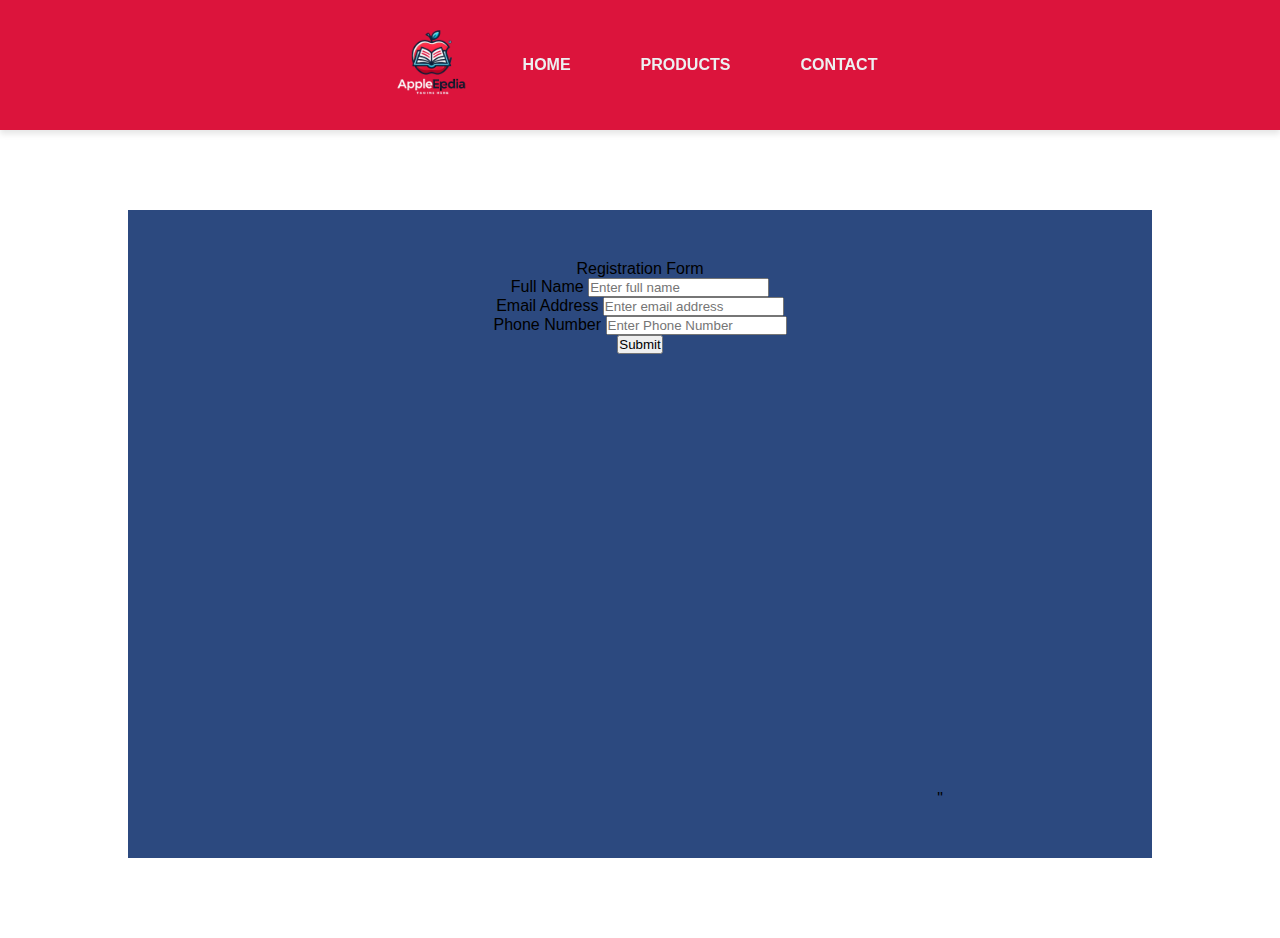
<file: KontakPerson.html>
<!DOCTYPE html>
<html lang="en">
<head>
    <meta charset="UTF-8">
    <meta name="viewport" content="width=device-width, initial-scale=1.0">
    <title>Aesthetic Form</title>
    <link rel="stylesheet" href="style.css">
</head>
<body>
    <!-- Nav Bar-->
    <nav>
        <div class="nav-content">
            <img src="applepedia.png" alt="Logo">
            <ul>
                <li><a href="index.html">HOME</a></li>
                <li><a href="produkapple 1.html">PRODUCTS</a></li>
               
                <li><a href="KontakPerson.html">CONTACT</a></li>
            </ul>
        </div>
    </nav>
    <!--Form Registrasi-->
    <section class="cont">
        <header>Registration Form</header>
        <form action="#" class="form">
            <div class="input-box">
                <label>Full Name</label>
                <input type="text" placeholder="Enter full name" required/>
            </div>
            <div class="input-box">
                <label>Email Address</label>
                <input type="text" placeholder="Enter email address" required/>
            </div>

            <div class="kolom">
                <div class="input-box">
                    <label>Phone Number</label>
                    <input type="text" placeholder="Enter Phone Number" required/>
                </div>   
            </div>

            <button>Submit</button>
        </form>
        <!--Lokasi Pusat-->
        <iframe src="https://www.google.com/maps/embed?pb=!1m18!1m12!1m3!1d3966.5888344817176!2d106.83205517514942!3d-6.185742060607738!2m3!1f0!2f0!3f0!3m2!1i1024!2i768!4f13.1!3m3!1m2!1s0x2e69f74f7b6f1f15%3A0x6f79ea7ebd6781a1!2sKolese%20Kanisius!5e0!3m2!1sid!2sid!4v1741885867371!5m2!1sid!2sid" width="600" height="450" style="border:0;" allowfullscreen="" loading="lazy" referrerpolicy="no-referrer-when-downgrade"></iframe>"
    </section>
</body>
</html>
</file>
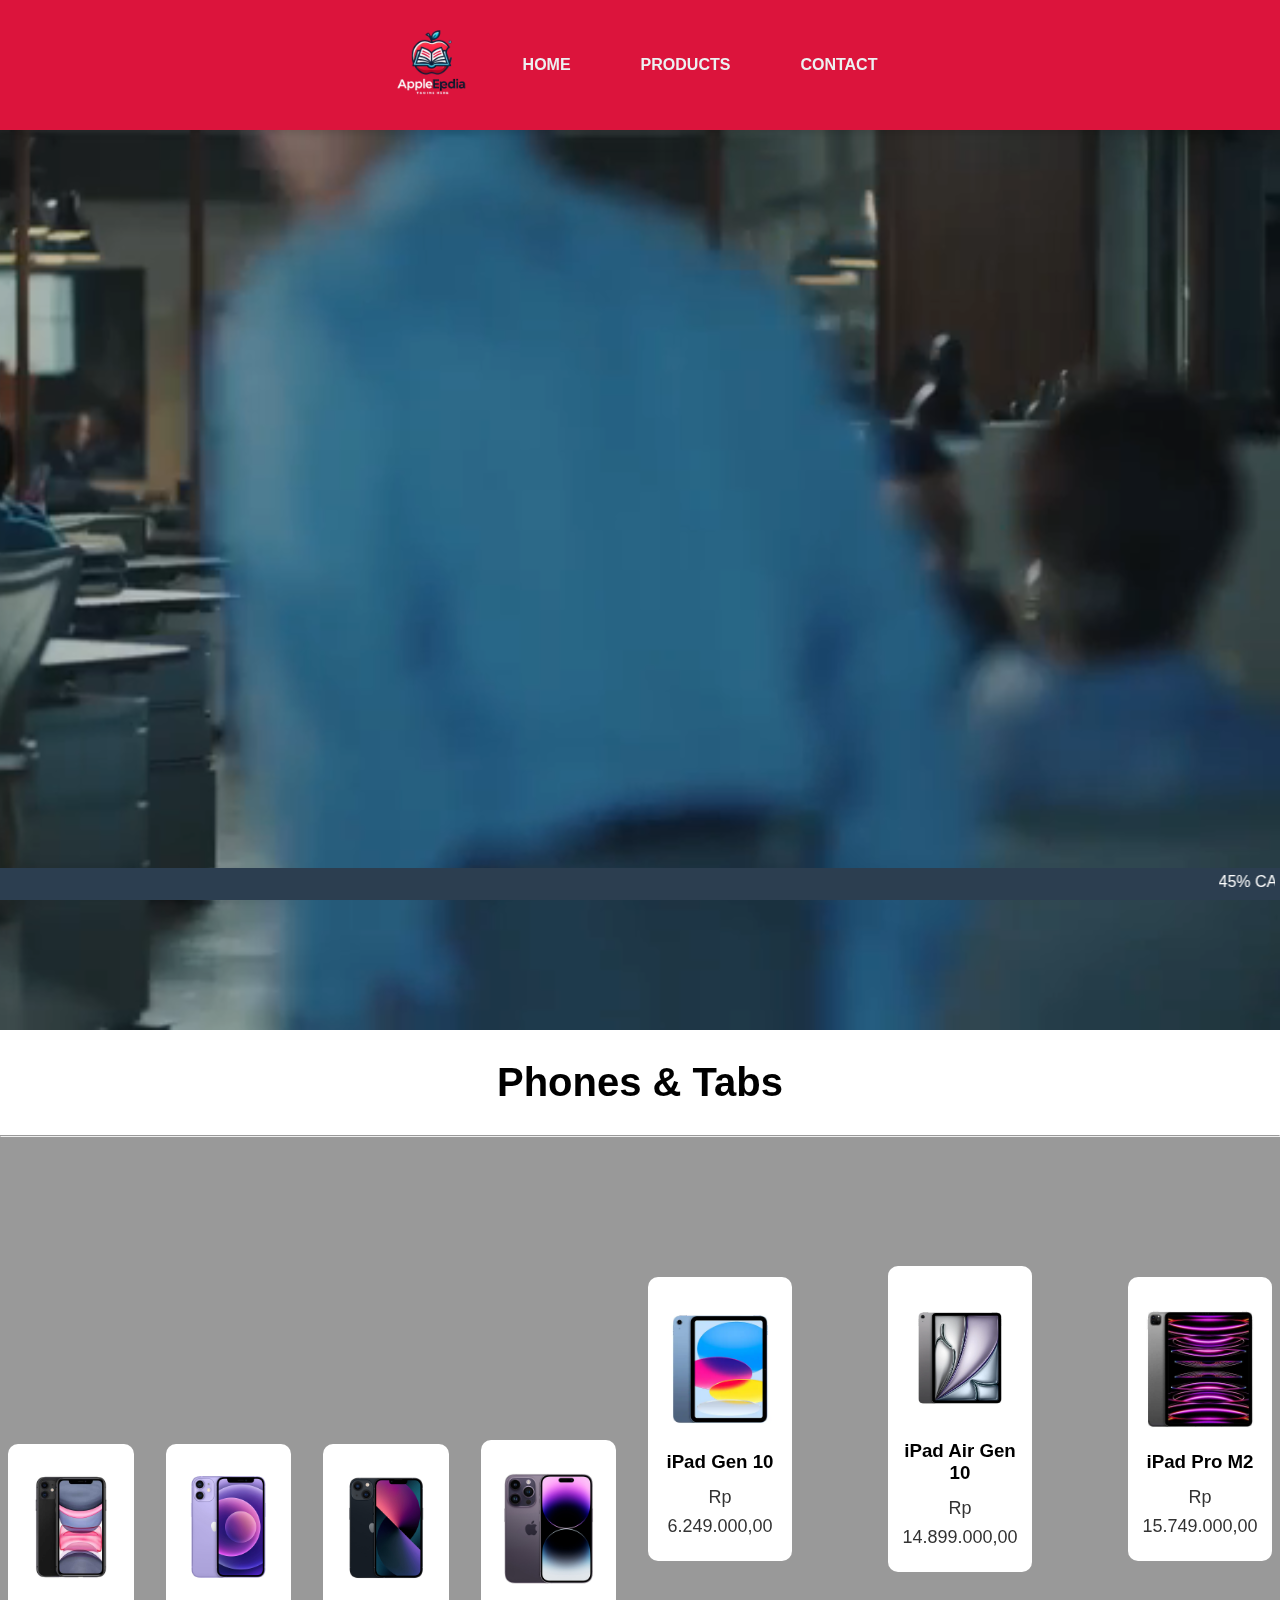
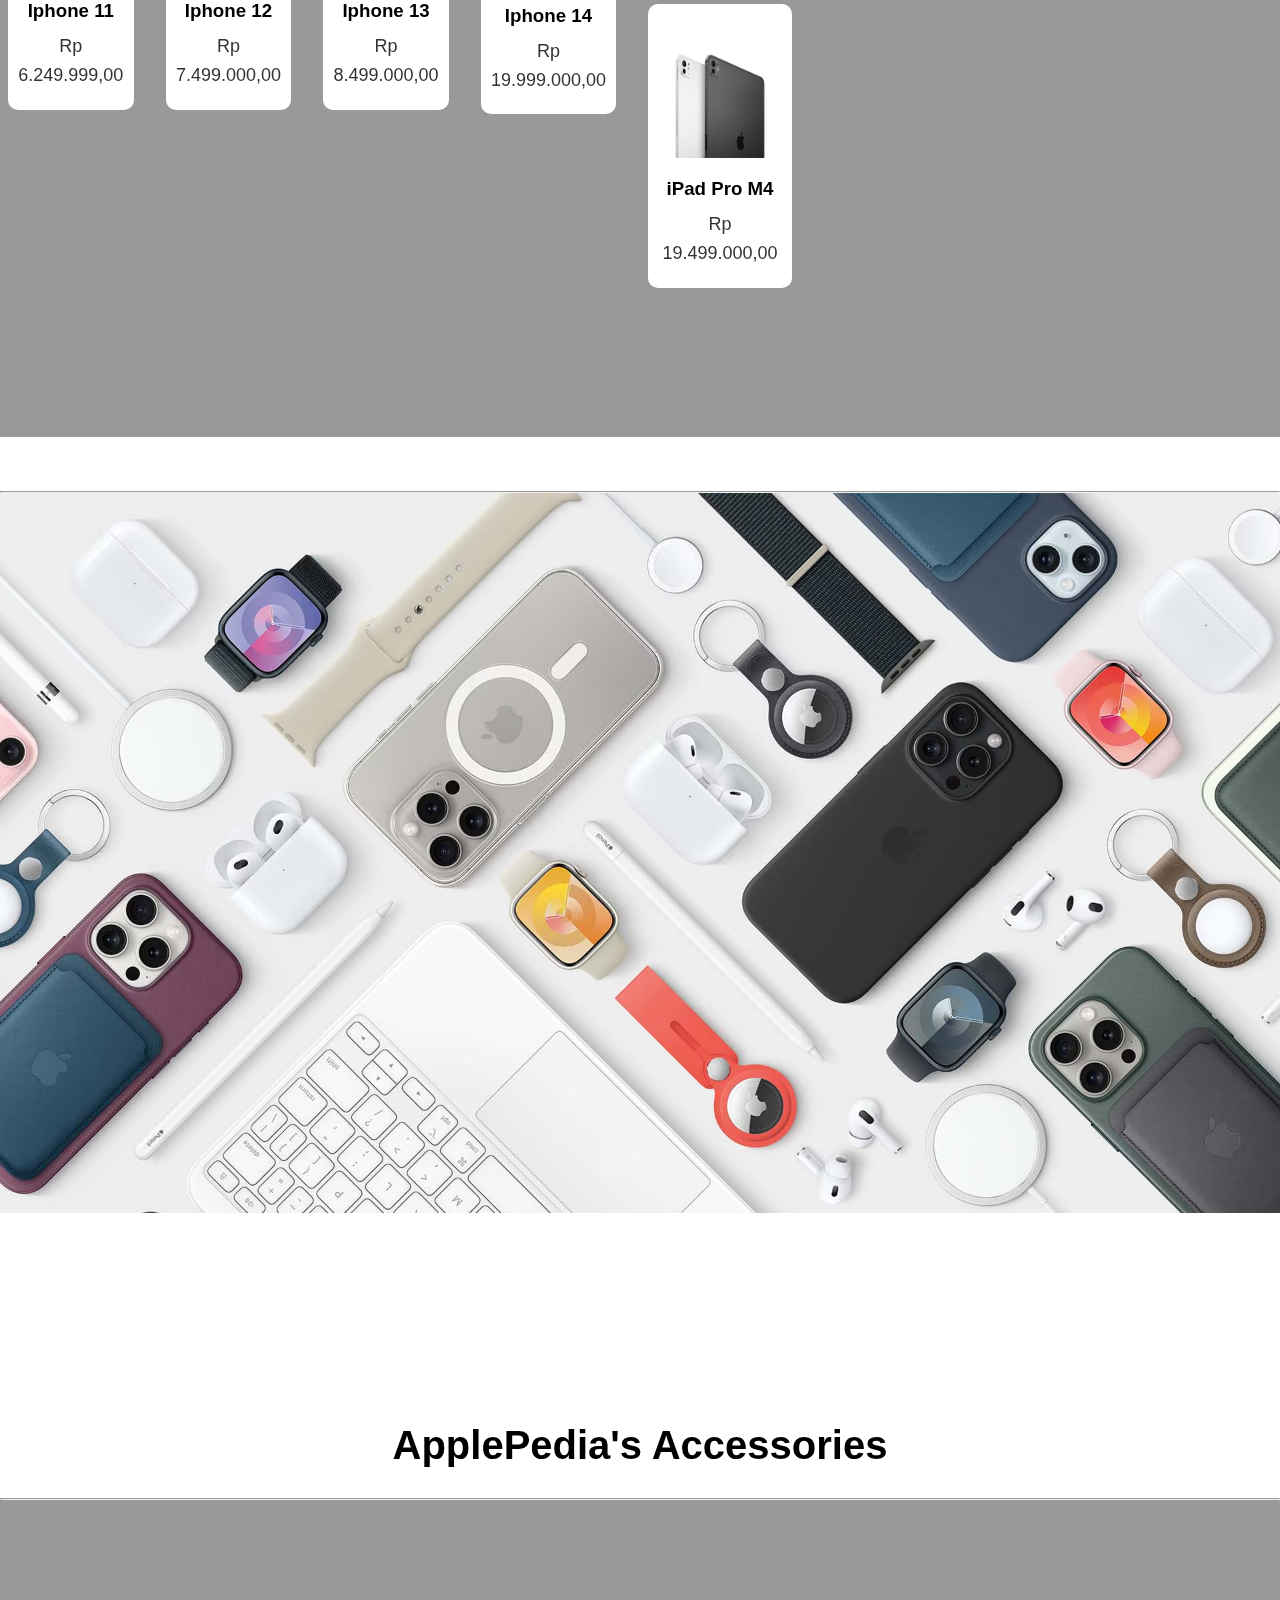
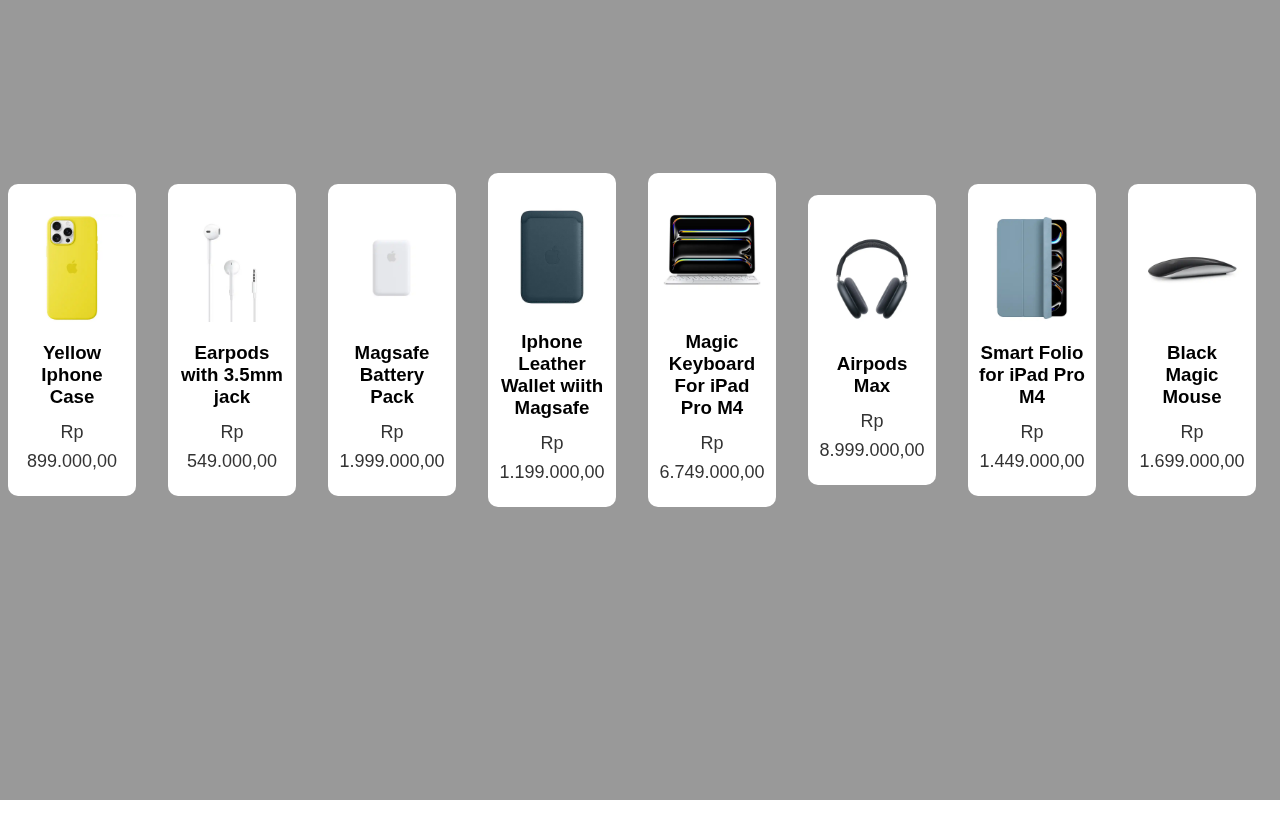
<file: produkapple 1.html>
<!DOCTYPE html>
<html lang="en">
<head>
    <meta charset="UTF-8">
    <meta name="viewport" content="width=device-width, initial-scale=1.0">
    <title>Products</title>
    <link rel="stylesheet" href="style.css">
</head>
<body>

     <!-- Navbar -->
     <nav>
        <div class="nav-content">
            <img src="applepedia.png" alt="Logo">
            <ul>
                <li><a href="index.html">HOME</a></li>
                <li><a href="produkapple 1.html">PRODUCTS</a></li>
               
                <li><a href="KontakPerson.html">CONTACT</a></li>
            </ul>
        </div>
    </nav>

   <!-- Banner/Header Pertama-->
    <header class="banner-section">
        <video autoplay loop muted plays-inline class="background-clip">
            <source src="videoplayback (1).mp4" type="video/mp4">
        </video>
    </header>


      
<!-- Judul Bagian -->
    <h2>Phones & Tabs</h2>  
    <hr>
       <div class="main">
        <div class="container">
            <!-- Produk HP -->
            <div class="row 1">
                <div class="column">
                    <div class="content">
                        <img src="ip 11.jpg">
                        <h3>Iphone 11</h3>
                        <p>Rp 6.249.999,00</p>
                    </div>
                </div>
                <div class="column">
                    <div class="content">
                        <img src="ip 12.jpg" alt="IPHONE 12">
                        <h3>Iphone 12</h3>
                        <p>Rp 7.499.000,00</p>
                    </div>
                </div>
                <div class="column">
                    <div class="content">
                        <img src="ip 13.jpg" alt="IPHONE 13">
                        <h3>Iphone 13</h3>
                        <p>Rp 8.499.000,00</p>
                    </div>
                </div>
                <div class="column">
                    <div class="content">
                        <img src="ip 14.jpg" alt="IPHONE 14">
                        <h3>Iphone 14</h3>
                        <p>Rp 19.999.000,00</p>
                    </div>
                </div>
            </div>
    
            <!-- Produk iPad -->
            <div class="row 1">
                <div class="column">
                    <div class="content">
                        <img src="iPad gen 10.webp" alt="IPAD GEN 10">
                        <h3>iPad Gen 10</h3>
                        <p>Rp 6.249.000,00</p>
                    </div>
                </div>
                <div class="column">
                    <div class="content">
                        <img src="iPad air.webp" alt="IPAD AIR 10">
                        <h3>iPad Air Gen 10</h3>
                        <p>Rp 14.899.000,00</p>
                    </div>
                </div>
                <div class="column">
                    <div class="content">
                        <img src="ipad pro m2.jpg" alt="IPAD PRO M2">
                        <h3>iPad Pro M2</h3>
                        <p>Rp 15.749.000,00</p>
                    </div>
                </div>
                <div class="column">
                    <div class="content">
                        <img src="ipad pro m4.webp" alt="IPAD PRO M4">
                        <h3>iPad Pro M4</h3>
                        <p>Rp 19.499.000,00</p>
                    </div>
                </div>
            </div>
        </div>
    </div>   
  <br><br><br>
    <HR>


    <!-- Aksesoris -->

<header class="banner-section">
    <img src="Hero_MagSafePicksiPhone_IPhoneAccessories.avif">
    </header>


<h2>ApplePedia's Accessories</h2>  
<hr>      
<div class="main">
    <div class="container">
        <!-- Produk Aksesoris ApplePedia -->
        <div class="row 1">
            <div class="column">
                <div class="content">
                    <img src="yellow case ip.webp" alt="YELLOW IPHONE CASE">
                    <h3>Yellow Iphone Case</h3>
                    <p>Rp 899.000,00</p>
                </div>
            </div>
            <div class="column">
                <div class="content">
                    <img src="earpods 3.5mm w headphone plug.webp" alt="EARPODS WITH 3.5 MM JACK">
                    <h3>Earpods with 3.5mm jack</h3>
                    <p>Rp 549.000,00</p>
                </div>
            </div>
            <div class="column">
                <div class="content">
                    <img src="magsafe batt pack.webp" alt="Magsafe Battery Pack">
                    <h3>Magsafe Battery Pack</h3>
                    <p>Rp 1.999.000,00</p>
                </div>
            </div>
            <div class="column">
                <div class="content">
                    <img src="ip leather wall with magsafe.webp" alt="Iphone Leather Wallet with Magsafe">
                    <h3>Iphone Leather Wallet wiith Magsafe</h3>
                    <p>Rp 1.199.000,00</p>
                </div>
            </div>
        </div>

        <!-- Produk Aksesori Khusus iPad -->
        <div class="row 1">
            <div class="column">
                <div class="content">
                    <img src="magic keyboard for iPad pro.webp" alt="Magic Keyboard">
                    <h3>Magic Keyboard For iPad Pro M4</h3>
                    <p>Rp 6.749.000,00</p>
                </div>
            </div>
            <div class="column">
                <div class="content">
                    <img src="airpods max.webp" alt="Airpods Max">
                    <h3>Airpods Max</h3>
                    <p>Rp 8.999.000,00</p>
                </div>
            </div>
            <div class="column">
                <div class="content">
                    <img src="smart folio ipad pro.webp" alt="Smart Folio For iPad Pro">
                    <h3>Smart Folio for iPad Pro M4</h3>
                    <p>Rp 1.449.000,00</p>
                </div>
            </div>
            <div class="column">
                <div class="content">
                    <img src="Magic mouse.webp" alt="Magic Mouse">
                    <h3>Black Magic Mouse</h3>
                    <p>Rp 1.699.000,00</p>
                </div>
            </div>
        </div>
    </div>
</div>
<br>

<!-- Footer pemberitahuan promo, dsb-->
<footer>
    <marquee>45% CASHBACK JIKA BARANG DIBAWAH 1.000.000 RUPIAH</marquee>
</footer>

</body>
</html>
</file>
<file: style.css>
*{
    padding: 0;
    margin: 0;
    box-sizing: border-box;
    font-family: sans-serif;

}

.container{
    width: 100%;
    height: 100vh;
    background-color: rgba(0,0,0,0.4);
    display: flex;
    align-items: center;
    justify-content: center;

}

.content{
    text-align: center;

}

.content h1{
    font-size: 95px;
    color: #fff;
    margin-bottom: 50px;
}

.content a{
    font-size: 23px;
    color: #fff;
    text-decoration: none;
    border: 2px solid #fff;
    padding: 15px 25px;
    border-radius: 50px;
}

.content a:hover{
    background-color: #fff;
    color: #000;

}

.background-clip{
    position: absolute;
    right: 0;
    bottom: 0;
    z-index: -1;
}

@media (min-aspect-ratio:16/9) {
    .background-clip{
        width: 100%;
        height: auto;
    }
}

@media (max-aspect-ratio:16/9) {
   .background-clip{
    width: auto;
    height: 100%;
   } 
}


        /* Navbar */
        nav {
            background-color: crimson;
            position: sticky;
            top: 0;
            width: 100%;
            z-index: 1000;
            padding: 15px 0;
            box-shadow: 0 4px 6px rgba(0, 0, 0, 0.1);
            display: flex;
            justify-content: center;
            align-items: center; /* Centers content vertically */
        }
        
        nav .nav-content {
            display: flex;
            align-items: center;
            gap: 20px; /* Space between logo and navigation items */
        }
        
        nav img {
            max-width: 100px;
            max-height: 100px;
            border-radius: 50%;
        }
        
        nav ul {
            list-style-type: none;
            display: flex;
            gap: 30px;
        }
        
        nav ul li a {
            color: #ECF0F1;
            text-decoration: none;
            padding: 10px 20px;
            font-weight: bold;
        }
        
        nav ul li a:hover {
            background-color: #34495E;
        }
        
        
        
        /* Events */
        section{
            width: 80%;
            margin: 80px auto;
        }
        .title{
            text-align: center;
            font-size: 4vmin;
            color: #49497e;
        }
        .row {
            display: flex;
            align-items: center;
            width: 100%;
            justify-content: space-between;

        }
        .row .col img{
            width: 80%;
        }
        
        
        
                /* Hero Section */
                .hero {
                    background: linear-gradient(to right, rgba(44, 62, 80, 0.8), rgba(52, 152, 219, 0.8)), url('hero-image.jpg') center/cover no-repeat;
                    padding: 120px 20px;
                    text-align: center;
                    color: #ECF0F1;
                }
        
                .hero h1 {
                    font-size: 3em;
                    font-weight: bold;
                }
        
                .hero p {
                    font-size: 1.2em;
                    margin-top: 15px;
                }
        
        
        /* Header Section */
        section {
                    background-color: #2C497F;
                    text-align: center;
                    padding: 50px 0;
                }
        
               
                section img {
                    border-radius: 50%;
                    max-width: 150px;
                    max-height: 150px;
                    height: auto;
                    margin-bottom: 20px;
                }
        
                section h1 {
                    color: white;
                    font-size: 2.5em;
                    margin-bottom: 10px;
                }
        
        
                /* PRODUCTS */
                .content 1 {
                    max-width: 400px;
                    margin: 20px auto;
                    padding: 20px;
                    background-color: white;
                    border-radius: 10px;
                    box-shadow: 0px 4px 6px rgba(0, 0, 0, 0.1);
                }
        
                .content h2 {
                    color: #293961;
                    text-align: center;
                }
        
                .content p {
                    font-size: 18px;
                    line-height: 1.6;
                    margin-bottom: 20px;
                    color: #333;
                }
        
                .content img {
                    max-width: 200px;
                    max-height: 150px;
                    height: auto;
                    display: block;
                    margin: 20px auto;
                    border-radius: 15px;
                        }
        
                .row 1{
                    display: flex;
                    flex-wrap: wrap;
                    margin: 8px -16px;
                }
        
                .column .content {
            background-color: white;
            padding: 10px;
            text-align: center; /* Centers text inside the .content container */
        }
        
        .column .content h3 {
            margin-top: 10px; /* Adds some space above the title */
        }
        
        .column .content p {
            margin-top: 5px; /* Adds some space above the price */
        }
        
        .column .content img {
            border-radius: 10px; /* Rounds corners of images */
            max-width: 100%; /* Ensures images scale to fit column width */
        }
        
        
        .content h3, .content p {
            margin: 10px 0; /* Adds some spacing around text */
            text-align: center;
        }
                .column {
                    flex: 1;
                    max-width: 25%;
                    padding: 8px;
                }
        
                .column .content {
                    background-color: white;
                    padding: 10px;
                    transition: transform 0.3s ease, box-shadow 0.3s ease; /* Smooth transition for transform and shadow */
            border-radius: 10px; /* Optional: adds rounded corners */
                }
        
                .row:after {
                    content: "";
                    display: table;
                    clear: both;
                }
        
                .content2 {
                    
                    margin: 20px auto;
                    padding: 20px;
                    background-color: white;
                    border-radius: 10px;
                    box-shadow: 0px 4px 6px rgba(0, 0, 0, 0.1);
                }
        
                .content2 p {
                    font-size: 18px;
                    line-height: 1.6;
                    margin-bottom: 20px;
                    color: #333;
                }
        
                .content2 img {
                    max-width: 200px;
                    max-height: 150px;
                    height: auto;
                    display: block;
                    margin: 20px auto;
                    border-radius: 15px;
                        }
        
        
                .row {
                    display: flex;
                    flex-wrap: wrap;
                    gap: 16px; /* Space between columns */
                    margin-bottom: 20px; /* Space between layers */
                }
        
                /* Hover effect */
            .column .content:hover {
            transform: translateY(-10px); /* Moves the content up slightly */
            box-shadow: 0 8px 15px rgba(0, 0, 0, 0.3); /* Adds a shadow for the floating effect */
        }
        
                @media screen and (max-width: 900px) {
                    .column {
                        max-width: 50%;
                    }
                }
        
                @media screen and (max-width: 600px) {
                    .column {
                        max-width: 100%;
                    }
                }
        
                footer {
                    background-color: #2C3E50;
                    color: white;
                    text-align: center;
                    padding: 5px;
                    position: fixed;
                    bottom: 0;
                    width: 100%;
                }
           
        
        
        /* HEADER */
        h2 {
                    text-align: center;
                    padding-top: 10px;
                    padding-bottom: 30px;
                    margin-top: 20px;
                    font-size: 2.5em;
                }
           
        
        
                
        
        
        /* Banner Section */
        .banner-section {
            width: 100vw; /* Full viewport width */
            height: 100vh; /* Full viewport height */
            position: relative;
            overflow: hidden;
        }
        
        .banner-section img {
            width: 100%;
            height: 80%;
            object-fit: cover; /* image cover area layar*/
            object-position: center; /* Center image */
            position: absolute;
            top: 0;
            left: 0;
        }
        
        
        
        
        
        /* Review sectionn*/
        
        .review-section {
            background-color: #f0f4f8; 
            color: #34495E; 
            padding: 40px 20px; 
            text-align: center;
            margin: 40px 0; 
            border-radius: 10px; /* corner bulat */
            max-width: 800px; 
            margin-left: auto;
            margin-right: auto;
            box-shadow: 0 4px 10px rgba(0, 0, 0, 0.2); /* shadow */
        }
        
        .review-section p {
            font-size: 1.2em;
            line-height: 1.6;
            font-style: italic; 
            color: #1f2c38; 
            margin-bottom: 0; /* Removes bottom margin for a tight fit */
        }
        
        .review-section::before {
            content: "Customer Review";
            display: block;
            font-size: 1.5em;
            font-weight: bold;
            color: #182c3a;
            margin-bottom: 15px;
        }
</file>
